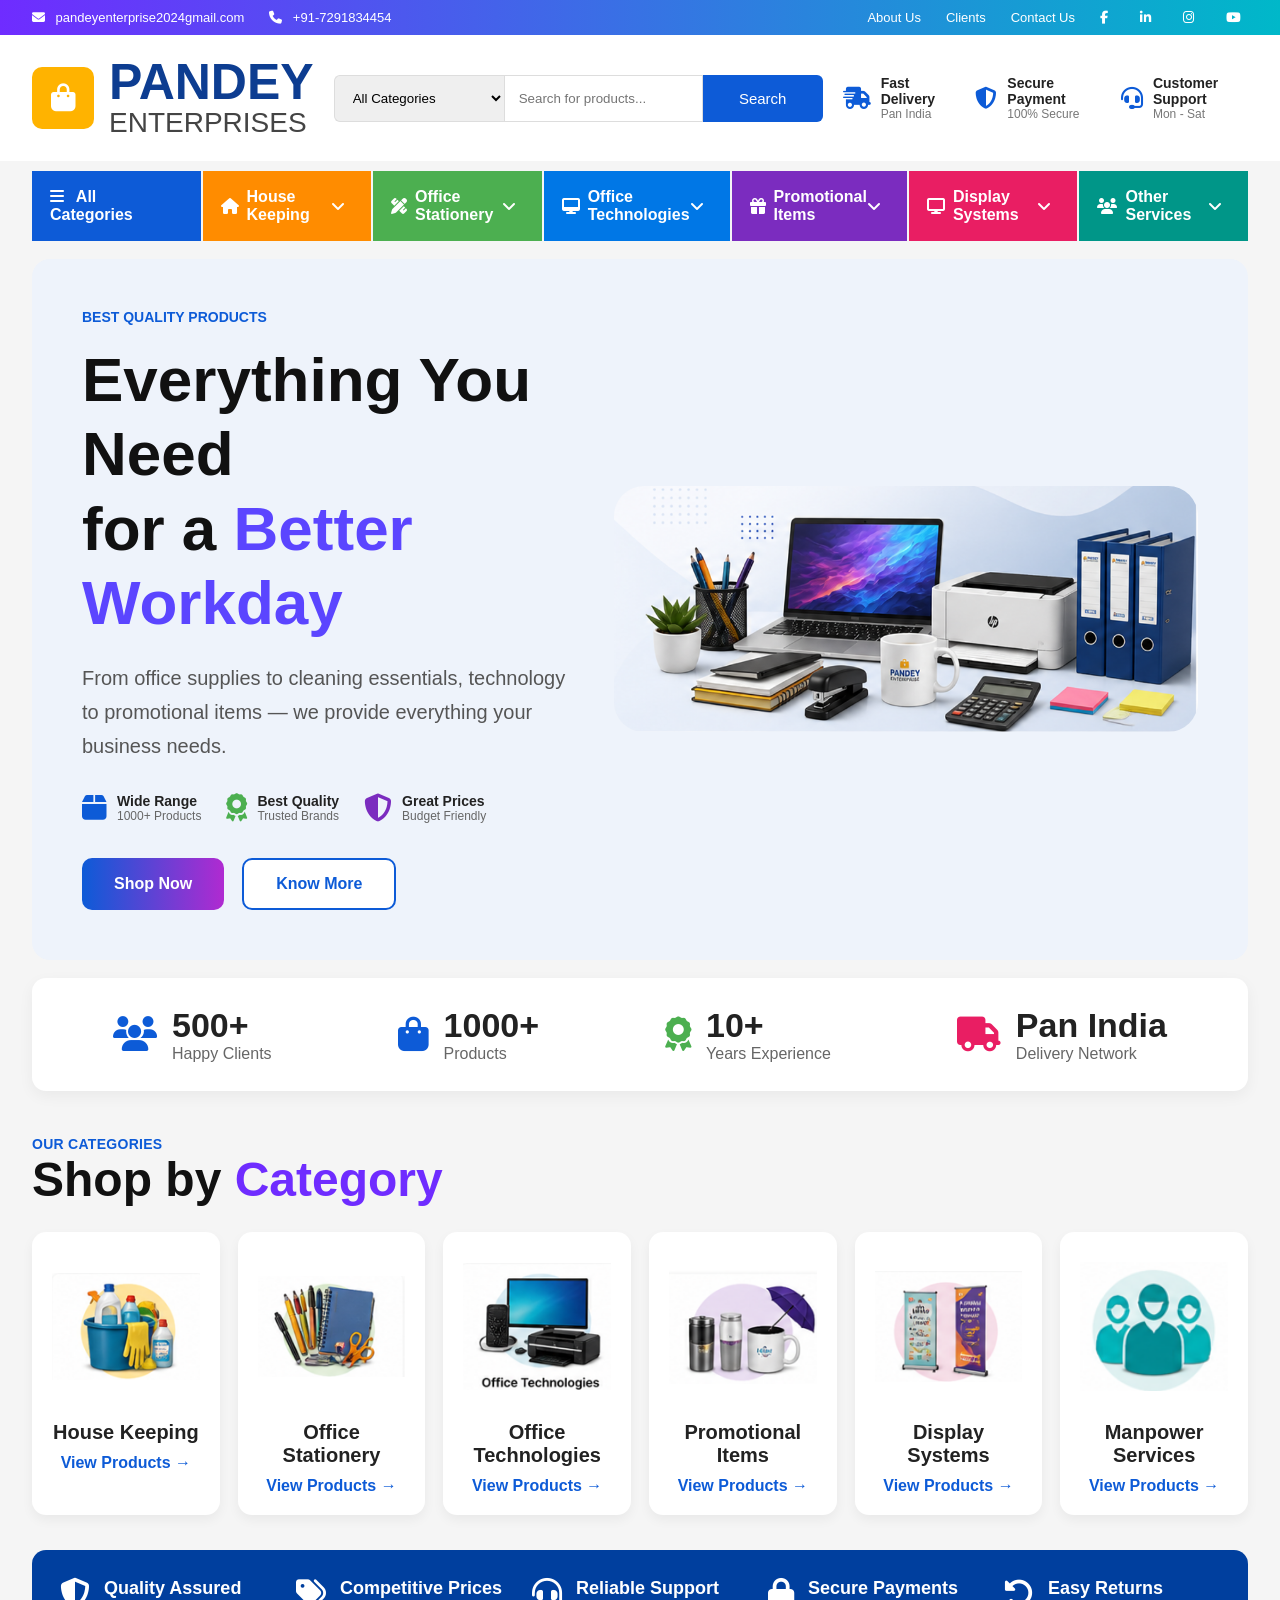
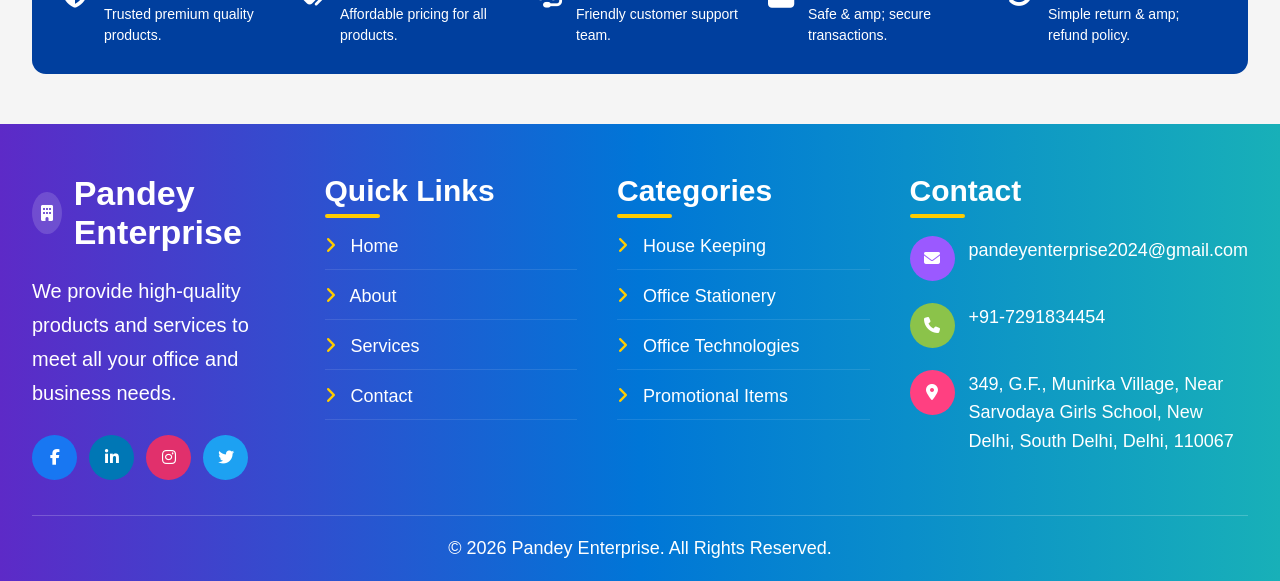
<file: index.html>
<!DOCTYPE html>
<html lang="en">
<head>
  <meta charset="UTF-8">
  <meta name="viewport" content="width=device-width, initial-scale=1.0">
  <title>Pandey Enterprise</title>
  <link rel="stylesheet" href="https://cdnjs.cloudflare.com/ajax/libs/font-awesome/6.5.1/css/all.min.css">
  <script src="assets/js/site-base.js"></script>
  <link rel="stylesheet" href="assets/css/main.css">
  <link rel="stylesheet" href="assets/css/home.css">
</head>
<body>

  <div id="site-header"></div>

  <main class="container">
    <section class="hero">
      <div class="hero__content">
        <p class="hero__eyebrow">BEST QUALITY PRODUCTS</p>
        <h1 class="hero__title">
          Everything You Need <br>
          for a <span class="hero__title-accent">Better Workday</span>
        </h1>
        <p class="hero__text">
          From office supplies to cleaning essentials,
          technology to promotional items —
          we provide everything your business needs.
        </p>
        <div class="hero__highlights">
          <div class="hero-highlight">
            <i class="fa-solid fa-box icon--blue" aria-hidden="true"></i>
            <div>
              <h4>Wide Range</h4>
              <p>1000+ Products</p>
            </div>
          </div>
          <div class="hero-highlight">
            <i class="fa-solid fa-award icon--green" aria-hidden="true"></i>
            <div>
              <h4>Best Quality</h4>
              <p>Trusted Brands</p>
            </div>
          </div>
          <div class="hero-highlight">
            <i class="fa-solid fa-shield-halved icon--purple" aria-hidden="true"></i>
            <div>
              <h4>Great Prices</h4>
              <p>Budget Friendly</p>
            </div>
          </div>
        </div>
        <div class="hero__actions">
          <button type="button" class="btn btn--primary">Shop Now</button>
          <a href="pages/about.html" class="btn btn--outline">Know More</a>
        </div>
      </div>
      <div class="hero__media">
        <img src="assets/images/index pages.png">
      </div>
    </section>

    <section class="stats" aria-label="Company highlights">
      <div class="stat">
        <i class="fa-solid fa-users icon--blue" aria-hidden="true"></i>
        <div>
          <h2>500+</h2>
          <p>Happy Clients</p>
        </div>
      </div>
      <div class="stat">
        <i class="fa-solid fa-bag-shopping icon--blue" aria-hidden="true"></i>
        <div>
          <h2>1000+</h2>
          <p>Products</p>
        </div>
      </div>
      <div class="stat">
        <i class="fa-solid fa-award icon--green" aria-hidden="true"></i>
        <div>
          <h2>10+</h2>
          <p>Years Experience</p>
        </div>
      </div>
      <div class="stat">
        <i class="fa-solid fa-truck icon--pink" aria-hidden="true"></i>
        <div>
          <h2>Pan India</h2>
          <p>Delivery Network</p>
        </div>
      </div>
    </section>

    <section aria-labelledby="categories-heading">
      <header class="section-title">
        <p class="section-title__eyebrow" id="categories-heading">OUR CATEGORIES</p>
        <h2 class="section-title__heading">Shop by <span class="section-title__accent">Category</span></h2>
      </header>
      <div class="categories">
        <article class="category-card">
          <img src="assets/images/housekeeping image.png">
          <h3>House Keeping</h3>
          <a href="pages/house-keeping.html">View Products →</a>
        </article>
        <article class="category-card">
          <img src="assets/images/Stationery image.png">
          <h3>Office Stationery</h3>
          <a href="pages/stationery.html">View Products →</a>
        </article>
        <article class="category-card">
          <img src="assets/images/technologies image.png">
          <h3>Office Technologies</h3>
          <a href="pages/office-technologies.html">View Products →</a>
        </article>
        <article class="category-card">
          <img src="assets/images/Promotional images.png">
          <h3>Promotional Items</h3>
          <a href="pages/promotional-items.html">View Products →</a>
        </article>
        <article class="category-card">
          <img src="assets/images/Display image.png">
          <h3>Display Systems</h3>
          <a href="pages/display-systems.html">View Products →</a>
        </article>
        <article class="category-card">
          <img src="assets/images/Manpower images.png">
          <h3>Manpower Services</h3>
          <a href="pages/manpower-services.html">View Products →</a>
        </article>
      </div>
    </section>

    <section class="feature-strip" aria-label="Why choose us">
      <div class="feature-strip__item">
        <i class="fa-solid fa-shield-halved" aria-hidden="true"></i>
        <div>
          <h4>Quality Assured</h4>
          <p>Trusted premium quality products.</p>
        </div>
      </div>
      <div class="feature-strip__item">
        <i class="fa-solid fa-tags" aria-hidden="true"></i>
        <div>
          <h4>Competitive Prices</h4>
          <p>Affordable pricing for all products.</p>
        </div>
      </div>
      <div class="feature-strip__item">
        <i class="fa-solid fa-headset" aria-hidden="true"></i>
        <div>
          <h4>Reliable Support</h4>
          <p>Friendly customer support team.</p>
        </div>
      </div>
      <div class="feature-strip__item">
        <i class="fa-solid fa-lock" aria-hidden="true"></i>
        <div>
          <h4>Secure Payments</h4>
          <p>Safe & amp; secure transactions.</p>
        </div>
      </div>
      <div class="feature-strip__item">
        <i class="fa-solid fa-rotate-left" aria-hidden="true"></i>
        <div>
          <h4>Easy Returns</h4>
          <p>Simple return & amp; refund policy.</p>
        </div>
      </div>
    </section>
  </main>

  <div id="site-footer"></div>
  <script src="assets/js/layout.js"></script>
</body>
</html>
</file>
<file: assets/css/main.css>
@import url("base.css");
@import url("header.css");
@import url("footer.css");
</file>
<file: assets/css/home.css>
/* Hero */
.hero {
  margin-top: 18px;
  background: #eef3fb;
  border-radius: 18px;
  padding: 50px;
  display: flex;
  align-items: center;
  justify-content: space-between;
  gap: 30px;
}

.hero__content {
  width: 45%;
  flex-shrink: 0;
}

.hero__eyebrow {
  color: #0d5bd7;
  font-size: 14px;
  margin-bottom: 18px;
  font-weight: 600;
}

.hero__title {
  font-size: 62px;
  line-height: 1.2;
  margin-bottom: 20px;
  color: #111;
}

.hero__title-accent {
  color: #5b45ff;
}

.hero__text {
  color: #555;
  font-size: 20px;
  line-height: 1.7;
}

.hero__highlights {
  display: flex;
  gap: 25px;
  margin-top: 30px;
  flex-wrap: wrap;
}

.hero-highlight {
  display: flex;
  gap: 10px;
  align-items: center;
}

.hero-highlight i {
  font-size: 28px;
}

.hero-highlight h4 {
  font-size: 14px;
}

.hero-highlight p {
  font-size: 12px;
  color: #666;
}

.hero__actions {
  margin-top: 35px;
  display: flex;
  gap: 18px;
  flex-wrap: wrap;
}

.hero__media img {
  width: 650px;
  max-width: 100%;
  border-radius: 30px;
  display: block;
}

/* Stats */
.stats {
  background: #fff;
  margin-top: 18px;
  padding: 28px;
  border-radius: 14px;
  display: flex;
  justify-content: space-around;
  flex-wrap: wrap;
  gap: 20px;
  box-shadow: 0 5px 15px rgba(0, 0, 0, 0.05);
}

.stat {
  display: flex;
  align-items: center;
  gap: 15px;
}

.stat i {
  font-size: 35px;
}

.stat h2 {
  font-size: 34px;
}

.stat p {
  color: #666;
  font-size: 16px;
}

/* Category cards */
.categories {
  display: grid;
  grid-template-columns: repeat(6, 1fr);
  gap: 18px;
}

.category-card {
  background: #fff;
  border-radius: 14px;
  padding: 20px;
  text-align: center;
  box-shadow: 0 5px 12px rgba(0, 0, 0, 0.05);
  transition: transform 0.3s;
}

.category-card:hover {
  transform: translateY(-5px);
}

.category-card img {
  width: 100%;
  height: 150px;
  object-fit: contain;
}

.category-card h3 {
  margin-top: 15px;
  font-size: 20px;
}

.category-card a {
  display: inline-block;
  margin-top: 10px;
  text-decoration: none;
  color: #0d5bd7;
  font-weight: 600;
}

/* Bottom feature strip */
.feature-strip {
  margin-top: 35px;
  background: #003f9e;
  border-radius: 14px;
  padding: 28px;
  display: grid;
  grid-template-columns: repeat(5, 1fr);
  gap: 20px;
  color: #fff;
}

.feature-strip__item {
  display: flex;
  gap: 14px;
}

.feature-strip__item i {
  font-size: 30px;
  flex-shrink: 0;
}

.feature-strip__item h4 {
  font-size: 18px;
  margin-bottom: 5px;
}

.feature-strip__item p {
  font-size: 14px;
  line-height: 1.5;
}

@media (max-width: 1200px) {
  .categories {
    grid-template-columns: repeat(3, 1fr);
  }

  .hero {
    flex-direction: column;
    text-align: center;
  }

  .hero__content {
    width: 100%;
  }

  .hero__media img {
    width: 100%;
    margin-top: 30px;
  }
}

@media (max-width: 768px) {
  .categories {
    grid-template-columns: 1fr;
  }

  .feature-strip {
    grid-template-columns: 1fr;
  }

  .stats {
    flex-direction: column;
    align-items: flex-start;
  }

  .hero__title {
    font-size: 42px;
  }
}
</file>
